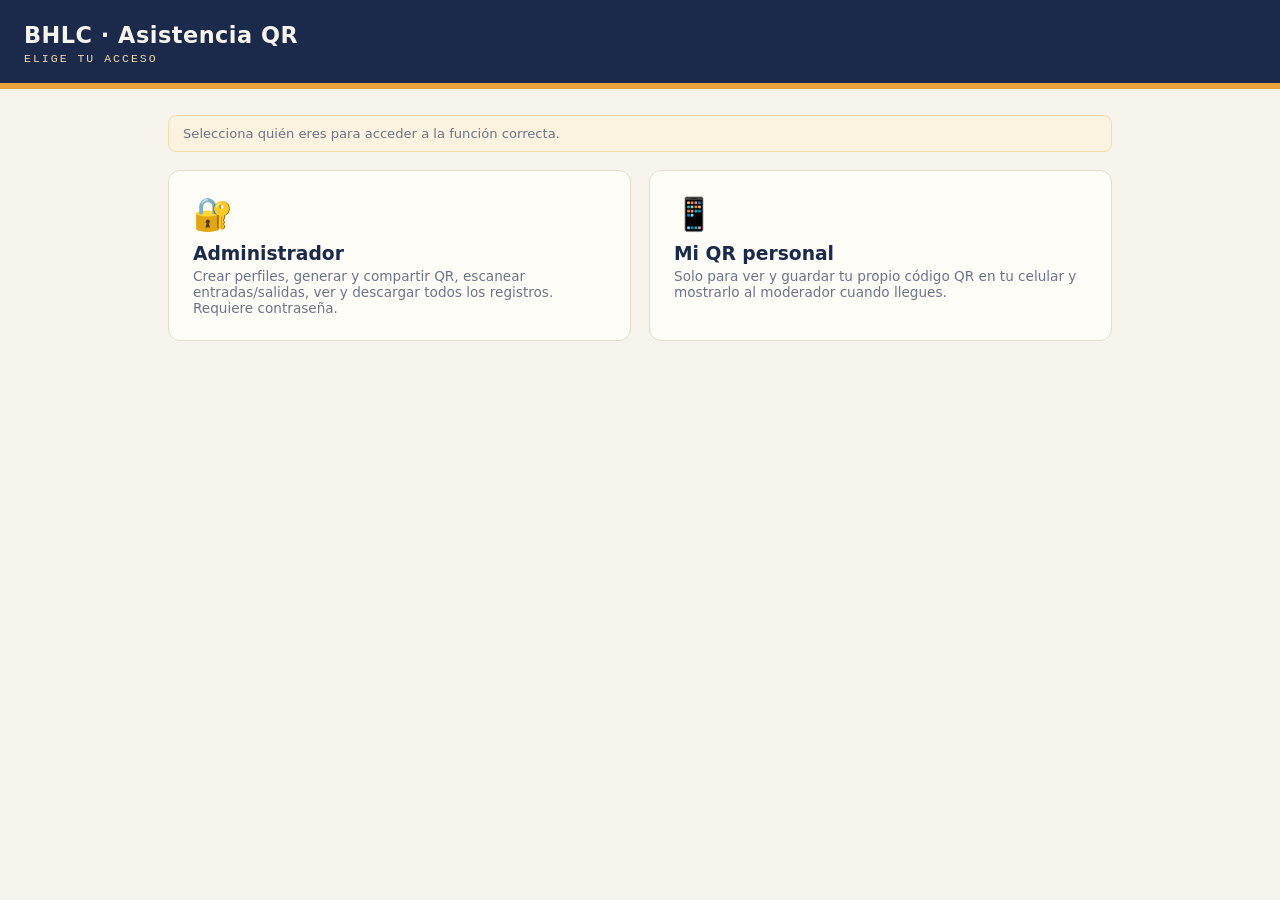
<file: index.html>
<!DOCTYPE html>
<html lang="es">
<head>
<meta charset="UTF-8">
<meta name="viewport" content="width=device-width, initial-scale=1.0, viewport-fit=cover">
<title>BHLC · Asistencia QR</title>
<link rel="manifest" href="BHLC-manifest.json">
<meta name="theme-color" content="#1B2A4A">
<meta name="mobile-web-app-capable" content="yes">
<meta name="apple-mobile-web-app-capable" content="yes">
<meta name="apple-mobile-web-app-title" content="BHLC">
<link rel="apple-touch-icon" href="BHLC-icon-192.png">
<link rel="icon" href="BHLC-icon-192.png">
<link rel="stylesheet" href="BHLC-shared.css">
</head>
<body>
<header>
  <h1>BHLC · Asistencia QR</h1>
  <div class="tag">Elige tu acceso</div>
</header>
<main>
  <div class="note">Selecciona quién eres para acceder a la función correcta.</div>
  <div class="menu-grid">
    <a class="menu-card" href="BHLC-asistencia.html">
      <div class="emoji">🔐</div>
      <h3>Administrador</h3>
      <p>Crear perfiles, generar y compartir QR, escanear entradas/salidas, ver y descargar todos los registros. Requiere contraseña.</p>
    </a>
    <a class="menu-card" href="BHLC-mi-qr.html">
      <div class="emoji">📱</div>
      <h3>Mi QR personal</h3>
      <p>Solo para ver y guardar tu propio código QR en tu celular y mostrarlo al moderador cuando llegues.</p>
    </a>
  </div>
</main>
<script>
if('serviceWorker' in navigator){
  window.addEventListener('load',()=>{ navigator.serviceWorker.register('BHLC-sw.js').catch(()=>{}); });
}
</script>
</body>
</html>
</file>
<file: BHLC-shared.css>
:root{
  --navy:#1B2A4A;--navy-deep:#11192e;--amber:#E8A33D;--amber-soft:#f6dba8;
  --cream:#F7F4EE;--card:#FFFDF8;--ink:#1B2A4A;--muted:#6b7488;
  --ok:#3E7C5A;--danger:#B0473E;--line:#e3ddcd;
  --font-display:'Courier New', monospace;
  --font-body:'Segoe UI', system-ui, -apple-system, sans-serif;
}
*{box-sizing:border-box;}
body{margin:0;background:var(--cream);color:var(--ink);font-family:var(--font-body);min-height:100vh;}
header{background:var(--navy);color:var(--cream);padding:22px 24px 18px;border-bottom:6px solid var(--amber);}
header h1{margin:0;font-size:1.4rem;letter-spacing:0.5px;}
header .tag{font-family:var(--font-display);font-size:0.72rem;color:var(--amber-soft);text-transform:uppercase;letter-spacing:2px;margin-top:4px;}
header a.back{color:var(--amber-soft);text-decoration:none;font-size:0.8rem;display:inline-block;margin-bottom:8px;}
nav{display:flex;gap:0;background:var(--navy-deep);overflow-x:auto;}
nav button{flex:1;min-width:120px;background:transparent;border:none;color:#aab3c8;padding:13px 10px;font-size:0.85rem;font-weight:600;cursor:pointer;border-bottom:3px solid transparent;font-family:var(--font-body);}
nav button.active{color:var(--amber);border-bottom:3px solid var(--amber);background:rgba(232,163,61,0.07);}
main{max-width:980px;margin:0 auto;padding:26px 18px 60px;}
.panel{display:none;} .panel.active{display:block;}
.card{background:var(--card);border:1px solid var(--line);border-radius:10px;padding:20px;margin-bottom:20px;}
.card h2{margin-top:0;font-size:1.1rem;border-bottom:2px dashed var(--line);padding-bottom:10px;}
label{display:block;font-size:0.78rem;font-weight:700;color:var(--muted);text-transform:uppercase;letter-spacing:0.5px;margin:12px 0 4px;}
input[type=text],input[type=file]{width:100%;padding:10px 12px;border:1px solid var(--line);border-radius:6px;font-size:0.95rem;font-family:var(--font-body);background:#fff;}
.btn{display:inline-block;background:var(--navy);color:#fff;border:none;padding:11px 20px;border-radius:6px;font-weight:700;cursor:pointer;font-size:0.9rem;margin-top:16px;text-decoration:none;}
.btn.amber{background:var(--amber);color:var(--navy-deep);}
.btn.outline{background:transparent;color:var(--navy);border:1.5px solid var(--navy);}
.btn.danger{background:var(--danger);color:#fff;}
.btn:disabled{opacity:0.5;cursor:not-allowed;}
.badge{width:280px;background:linear-gradient(180deg,#fff,#fbf8f1);border:1px solid var(--line);border-radius:14px;padding:18px;position:relative;box-shadow:0 4px 14px rgba(27,42,74,0.12);}
.badge::before{content:"";position:absolute;top:-8px;left:50%;transform:translateX(-50%);width:60px;height:16px;background:var(--navy);border-radius:0 0 8px 8px;}
.badge .org{font-family:var(--font-display);font-size:0.65rem;letter-spacing:2px;color:var(--muted);text-transform:uppercase;text-align:center;margin-bottom:6px;}
.badge .qrwrap{display:flex;justify-content:center;margin:8px 0;}
.badge .name{text-align:center;font-weight:800;font-size:1.05rem;margin-top:6px;}
.badge .role{text-align:center;font-size:0.8rem;color:var(--muted);}
.badge .idcode{text-align:center;font-family:var(--font-display);font-size:0.75rem;color:var(--navy);margin-top:8px;border-top:1px dashed var(--line);padding-top:8px;}
.badge .actions{display:flex;gap:8px;margin-top:12px;justify-content:center;}
.grid{display:grid;grid-template-columns:repeat(auto-fill,minmax(280px,1fr));gap:18px;}
table{width:100%;border-collapse:collapse;font-size:0.88rem;}
th,td{text-align:left;padding:9px 8px;border-bottom:1px solid var(--line);}
th{font-family:var(--font-display);font-size:0.72rem;text-transform:uppercase;letter-spacing:0.5px;color:var(--muted);}
.pill{display:inline-block;padding:3px 10px;border-radius:20px;font-size:0.74rem;font-weight:700;}
.pill.in{background:#e1eee5;color:var(--ok);} .pill.out{background:#f3dedb;color:var(--danger);}
#reader{width:100%;max-width:420px;margin:0 auto;border-radius:10px;overflow:hidden;}
#scanResult{margin-top:14px;padding:14px;border-radius:8px;font-weight:700;text-align:center;display:none;}
#scanResult.show{display:block;}
#scanResult.in{background:#e1eee5;color:var(--ok);} #scanResult.out{background:#f3dedb;color:var(--danger);} #scanResult.err{background:#f3e3d3;color:#7a4d10;}
.empty{color:var(--muted);font-style:italic;padding:10px 0;}
.toolbar{display:flex;gap:10px;flex-wrap:wrap;align-items:center;}
.note{font-size:0.82rem;color:var(--muted);background:#fbf3df;border:1px solid var(--amber-soft);border-radius:8px;padding:10px 14px;margin-bottom:18px;}
.profile-row{display:flex;justify-content:space-between;align-items:center;padding:10px 0;border-bottom:1px solid var(--line);}
.profile-row .pname{font-weight:700;} .profile-row .pmeta{font-size:0.78rem;color:var(--muted);}
.smallbtn{background:transparent;border:1px solid var(--line);border-radius:6px;padding:5px 10px;font-size:0.75rem;cursor:pointer;margin-left:6px;}
.menu-grid{display:grid;grid-template-columns:repeat(auto-fit,minmax(220px,1fr));gap:18px;margin-top:10px;}
.menu-card{background:var(--card);border:1px solid var(--line);border-radius:12px;padding:24px;text-decoration:none;color:var(--ink);display:block;transition:transform .15s;}
.menu-card:hover{transform:translateY(-3px);}
.menu-card .emoji{font-size:2rem;}
.menu-card h3{margin:10px 0 4px;}
.menu-card p{margin:0;color:var(--muted);font-size:0.85rem;}
@media print{header,nav,.no-print{display:none !important;}}
</file>
